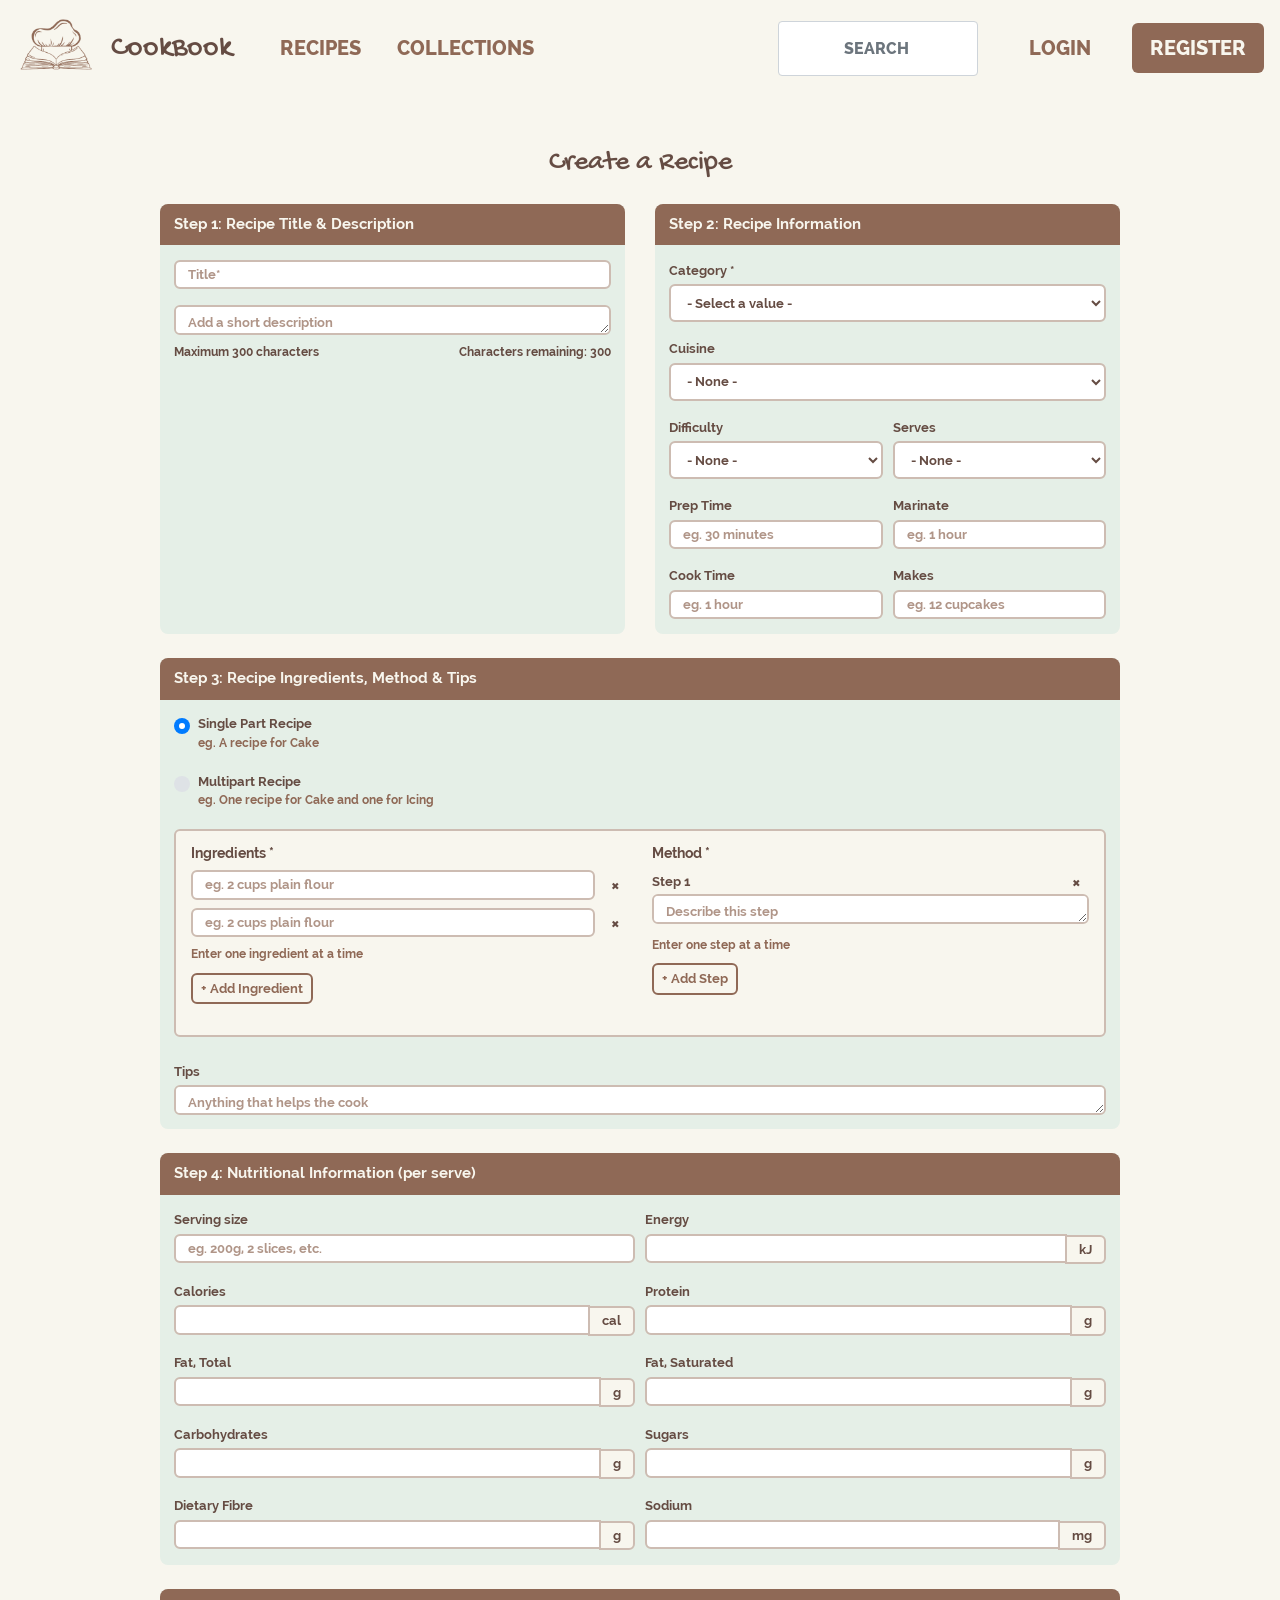
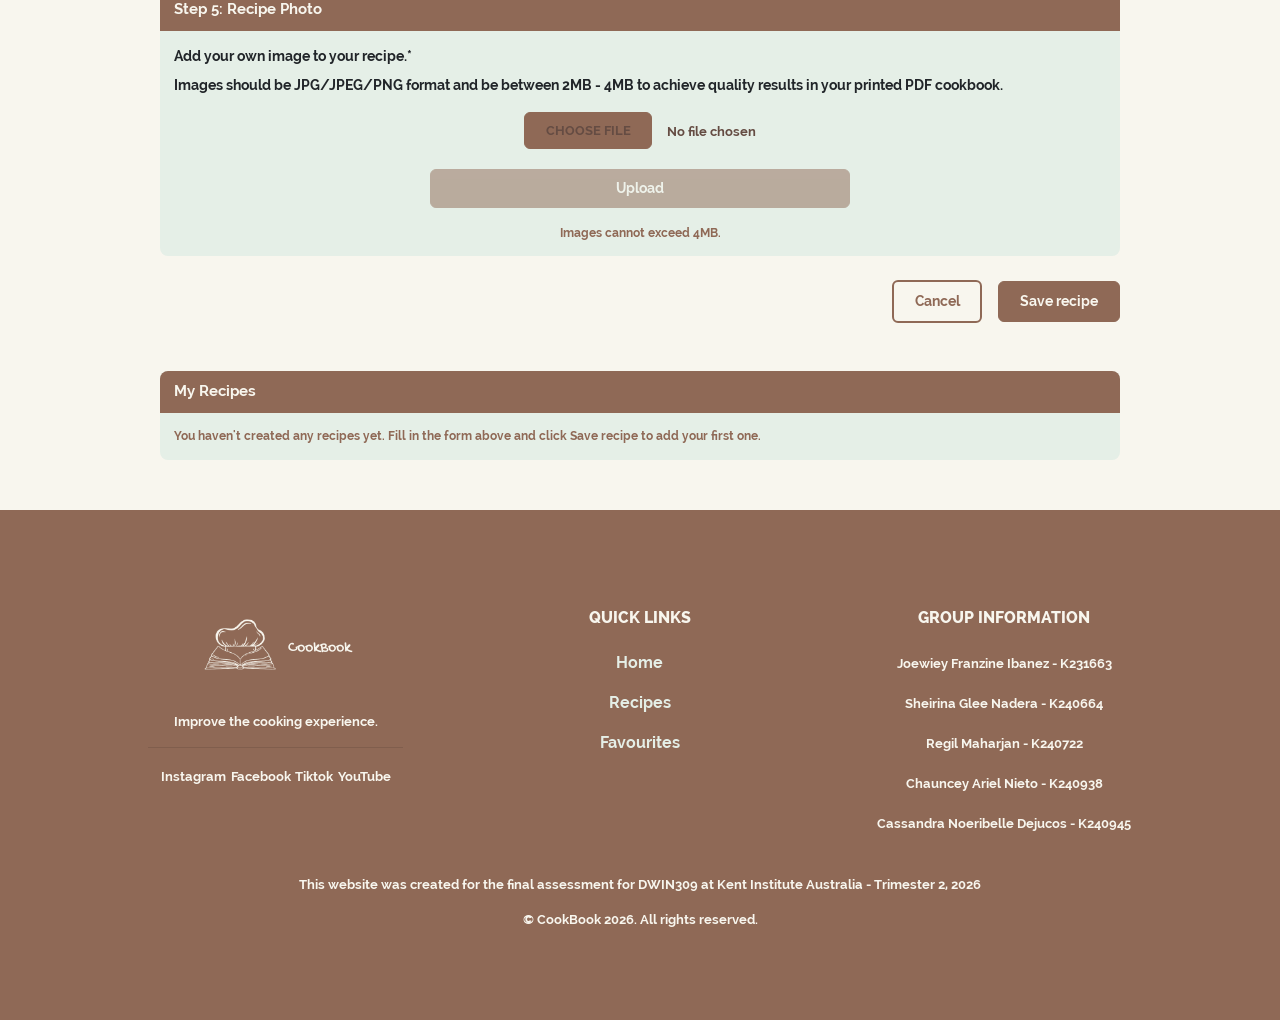
<file: pages/create-recipe.html>
<!--
  Note: photos currently saves to browser localStorage only not yet connected to a
  database or tied to user accounts. Photos aren't persisted (file name only);
  real photo storage needs a backend
-->
<!DOCTYPE html>
<html lang="en">
  <head>
    <!-- css -->
      <link rel="stylesheet" href="../styles/styles.css">
    <!-- end of css -->

    <!-- meta tags -->
    <meta charset="utf-8">
    <meta name="viewport" content="width=device-width, initial-scale=1.0">

    <!-- bootstrap CSS -->
    <link rel="stylesheet" href="https://cdn.jsdelivr.net/npm/bootstrap@4.0.0/dist/css/bootstrap.min.css" integrity="sha384-Gn5384xqQ1aoWXA+058RXPxPg6fy4IWvTNh0E263XmFcJlSAwiGgFAW/dAiS6JXm" crossorigin="anonymous">

    <!-- create recipe page css (after Bootstrap so it can override it) -->
    <link rel="stylesheet" href="../styles/recipe-form.css">

    <title>Create a Recipe | CookBook</title>
    <link rel="icon" type="image/x-icon" href="../images/cblogo2.png">
  </head>

<body>

<!-- THIS IS THE START OF THE NAV BAR (MENU SECTION) -->
<nav class="navbar navbar-expand-lg navbar-light">
  <a class="gochihand nav-name" href="index.php">
    <img class="logo" src="../images/cblogo1.png" alt="CookBook Logo" title="CookBook logo">
    CookBook
  </a>

  <button class="navbar-toggler" type="button" data-toggle="collapse" data-target="#navbarSupportedContent" aria-controls="navbarSupportedContent" aria-expanded="false" aria-label="Toggle navigation">
    <span class="navbar-toggler-icon"></span>
  </button>

  <div class="collapse navbar-collapse" id="navbarSupportedContent">
    <ul class="navbar-nav ralewayextrabold nav-text">
      <li class="nav-item">
        <a class="nav-link nav-text4" href="#">RECIPES</a>
      </li>
      <li class="nav-item">
        <a class="nav-link nav-text4" href="#">COLLECTIONS</a>
      </li>
    </ul>

    <div class="ml-auto d-flex align-items-center">
      <form class="form-inline">
        <input class="form-control navbar-search" type="search" placeholder="SEARCH">
      </form>
      <a class="nav-link nav-text4 login-link" href="#">LOGIN</a>
      <a class="register-button" href="#">REGISTER</a>
    </div>
  </div>
</nav>
<!-- THIS IS THE END OF THE NAV BAR (MENU SECTION) -->

<!-- START OF CREATE RECIPE -->
<section class="first-block">
<main class="container recipe-page">
  <h1 class="recipe-title gochihand text-center">Create a Recipe</h1>

  <form id="recipe-form" novalidate>
    <div class="recipe-summary-error" id="summary-error" hidden>
      <strong>Please fix the following before saving:</strong>
      <ul id="summary-error-list"></ul>
    </div>
    <div class="row">

      <!-- Step 1 -->
      <div class="col-lg-6 mb-4">
        <section class="recipe-panel h-100">
          <h2 class="recipe-panel-head ralewaybold">Step 1: Recipe Title &amp; Description</h2>
          <div class="recipe-panel-body">
            <label class="sr-only" for="title">Title</label>
            <input id="title" name="title" type="text" class="form-control" placeholder="Title*" required>
            <p class="recipe-error" id="title-error" hidden>Enter a title.</p>

            <label class="sr-only" for="description">Short description</label>
            <textarea id="description" name="description" rows="12" maxlength="300" class="form-control mt-3" placeholder="Add a short description"></textarea>
            <p class="recipe-counter">
              <span>Maximum 300 characters</span>
              <span>Characters remaining: <b id="remaining">300</b></span>
            </p>
          </div>
        </section>
      </div>

      <!-- Step 2 -->
      <div class="col-lg-6 mb-4">
        <section class="recipe-panel h-100">
          <h2 class="recipe-panel-head ralewaybold">Step 2: Recipe Information</h2>
          <div class="recipe-panel-body">
            <div class="form-group">
              <label for="category">Category *</label>
              <select id="category" name="category" class="form-control" required>
                <option value="">- Select a value -</option>
                <option>Breakfast</option><option>Lunch</option><option>Dinner</option>
                <option>Snacks</option><option>Dessert</option><option>Drinks</option>
                <option>Baking</option><option>Sides</option>
              </select>
              <p class="recipe-error" id="category-error" hidden>Choose a category.</p>
            </div>

            <div class="form-group">
              <label for="cuisine">Cuisine</label>
              <select id="cuisine" name="cuisine" class="form-control">
                <option value="">- None -</option>
                <option>Australian</option><option>Italian</option><option>Asian</option>
                <option>Mexican</option><option>Indian</option><option>Mediterranean</option>
              </select>
            </div>

            <div class="form-row">
              <div class="form-group col-sm-6">
                <label for="difficulty">Difficulty</label>
                <select id="difficulty" name="difficulty" class="form-control">
                  <option value="">- None -</option>
                  <option>Easy</option><option>Medium</option><option>Hard</option>
                </select>
              </div>
              <div class="form-group col-sm-6">
                <label for="serves">Serves</label>
                <select id="serves" name="serves" class="form-control">
                  <option value="">- None -</option>
                  <option>1</option><option>2</option><option>3</option><option>4</option>
                  <option>5</option><option>6</option><option>8</option><option>10+</option>
                </select>
              </div>
              <div class="form-group col-sm-6">
                <label for="prep">Prep Time</label>
                <input id="prep" name="prep" type="text" class="form-control" placeholder="eg. 30 minutes">
              </div>
              <div class="form-group col-sm-6">
                <label for="marinate">Marinate</label>
                <input id="marinate" name="marinate" type="text" class="form-control" placeholder="eg. 1 hour">
              </div>
              <div class="form-group col-sm-6 mb-0">
                <label for="cook">Cook Time</label>
                <input id="cook" name="cook" type="text" class="form-control" placeholder="eg. 1 hour">
              </div>
              <div class="form-group col-sm-6 mb-0">
                <label for="makes">Makes</label>
                <input id="makes" name="makes" type="text" class="form-control" placeholder="eg. 12 cupcakes">
              </div>
            </div>
          </div>
        </section>
      </div>
    </div>

    <!-- Step 3 -->
    <section class="recipe-panel mb-4">
      <h2 class="recipe-panel-head ralewaybold">Step 3: Recipe Ingredients, Method &amp; Tips</h2>
      <div class="recipe-panel-body">
        <div class="custom-control custom-radio mb-3">
          <input type="radio" class="custom-control-input" id="type-single" name="recipeType" value="single" checked>
          <label class="custom-control-label" for="type-single">
            Single Part Recipe
            <small class="d-block recipe-hint">eg. A recipe for Cake</small>
          </label>
        </div>
        <div class="custom-control custom-radio mb-3">
          <input type="radio" class="custom-control-input" id="type-multi" name="recipeType" value="multi">
          <label class="custom-control-label" for="type-multi">
            Multipart Recipe
            <small class="d-block recipe-hint">eg. One recipe for Cake and one for Icing</small>
          </label>
        </div>

        <div id="parts"></div>
        <button type="button" class="btn btn-outline-recipe" id="add-part" hidden>+ Add another part</button>
        <p class="recipe-error" id="parts-error" hidden>Add at least one ingredient and one method step to every part.</p>

        <div class="form-group mt-4 mb-0">
          <label for="tips">Tips</label>
          <textarea id="tips" name="tips" rows="4" class="form-control" placeholder="Anything that helps the cook"></textarea>
        </div>
      </div>
    </section>

    <!-- Step 4 -->
    <section class="recipe-panel mb-4">
      <h2 class="recipe-panel-head ralewaybold">Step 4: Nutritional Information (per serve)</h2>
      <div class="recipe-panel-body">
        <div class="form-row">
          <div class="form-group col-md-6">
            <label for="servingSize">Serving size</label>
            <input id="servingSize" name="servingSize" type="text" class="form-control" placeholder="eg. 200g, 2 slices, etc.">
          </div>
          <div class="form-group col-md-6">
            <label for="energy">Energy</label>
            <div class="input-group">
              <input id="energy" name="energy" type="number" min="0" step="any" class="form-control">
              <div class="input-group-append"><span class="input-group-text">kJ</span></div>
            </div>
          </div>
          <div class="form-group col-md-6">
            <label for="calories">Calories</label>
            <div class="input-group">
              <input id="calories" name="calories" type="number" min="0" step="any" class="form-control">
              <div class="input-group-append"><span class="input-group-text">cal</span></div>
            </div>
          </div>
          <div class="form-group col-md-6">
            <label for="protein">Protein</label>
            <div class="input-group">
              <input id="protein" name="protein" type="number" min="0" step="any" class="form-control">
              <div class="input-group-append"><span class="input-group-text">g</span></div>
            </div>
          </div>
          <div class="form-group col-md-6">
            <label for="fatTotal">Fat, Total</label>
            <div class="input-group">
              <input id="fatTotal" name="fatTotal" type="number" min="0" step="any" class="form-control">
              <div class="input-group-append"><span class="input-group-text">g</span></div>
            </div>
          </div>
          <div class="form-group col-md-6">
            <label for="fatSaturated">Fat, Saturated</label>
            <div class="input-group">
              <input id="fatSaturated" name="fatSaturated" type="number" min="0" step="any" class="form-control">
              <div class="input-group-append"><span class="input-group-text">g</span></div>
            </div>
          </div>
          <div class="form-group col-md-6">
            <label for="carbs">Carbohydrates</label>
            <div class="input-group">
              <input id="carbs" name="carbs" type="number" min="0" step="any" class="form-control">
              <div class="input-group-append"><span class="input-group-text">g</span></div>
            </div>
          </div>
          <div class="form-group col-md-6">
            <label for="sugars">Sugars</label>
            <div class="input-group">
              <input id="sugars" name="sugars" type="number" min="0" step="any" class="form-control">
              <div class="input-group-append"><span class="input-group-text">g</span></div>
            </div>
          </div>
          <div class="form-group col-md-6 mb-0">
            <label for="fibre">Dietary Fibre</label>
            <div class="input-group">
              <input id="fibre" name="fibre" type="number" min="0" step="any" class="form-control">
              <div class="input-group-append"><span class="input-group-text">g</span></div>
            </div>
          </div>
          <div class="form-group col-md-6 mb-0">
            <label for="sodium">Sodium</label>
            <div class="input-group">
              <input id="sodium" name="sodium" type="number" min="0" step="any" class="form-control">
              <div class="input-group-append"><span class="input-group-text">mg</span></div>
            </div>
          </div>
        </div>
      </div>
    </section>

    <!-- Step 5 -->
    <section class="recipe-panel mb-4">
      <h2 class="recipe-panel-head ralewaybold">Step 5: Recipe Photo</h2>
      <div class="recipe-panel-body">
        <p class="mb-2">Add your own image to your recipe.*</p>
        <p>Images should be JPG/JPEG/PNG format and be between 2MB - 4MB to achieve quality results in your printed PDF cookbook.</p>

        <div class="recipe-photo">
          <div class="recipe-photo-pick">
            <input type="file" id="photo" accept="image/jpeg,image/png,.jpg,.jpeg,.png" class="sr-only">
            <label for="photo" class="btn btn-recipe btn-choose">CHOOSE FILE</label>
            <span id="photo-name">No file chosen</span>
          </div>
          <button type="button" class="btn btn-recipe btn-block mt-3" id="upload-btn" disabled>Upload</button>
          <p class="recipe-hint mt-3 mb-0" id="photo-msg" role="status">Images cannot exceed 4MB.</p>
          <img id="photo-preview" class="recipe-photo-preview" alt="Preview of your recipe photo" hidden>
        </div>
      </div>
    </section>

    <!-- Step 6 -->
    <div class="recipe-actions">
      <p id="status" role="status"></p>
      <button type="button" class="btn btn-outline-recipe" id="cancel-btn">Cancel</button>
      <button type="submit" class="btn btn-recipe">Save recipe</button>
    </div>
  </form>

  <!-- View my recipes -->
  <section class="recipe-panel mt-5" id="my-recipes">
    <h2 class="recipe-panel-head ralewaybold">My Recipes</h2>
    <div class="recipe-panel-body">
      <p class="recipe-hint mb-0" id="recipes-empty">You haven't created any recipes yet. Fill in the form above and click Save recipe to add your first one.</p>
      <ul class="list-unstyled mb-0" id="recipes-list"></ul>
    </div>
  </section>
</main>
</section>
<!-- END OF CREATE RECIPE -->

<!-- Optional JavaScript -->
    <script src="https://code.jquery.com/jquery-3.2.1.slim.min.js" integrity="sha384-KJ3o2DKtIkvYIK3UENzmM7KCkRr/rE9/Qpg6aAZGJwFDMVNA/GpGFF93hXpG5KkN" crossorigin="anonymous"></script>
    <script src="https://cdn.jsdelivr.net/npm/popper.js@1.12.9/dist/umd/popper.min.js" integrity="sha384-ApNbgh9B+Y1QKtv3Rn7W3mgPxhU9K/ScQsAP7hUibX39j7fakFPskvXusvfa0b4Q" crossorigin="anonymous"></script>
    <script src="https://cdn.jsdelivr.net/npm/bootstrap@4.0.0/dist/js/bootstrap.min.js" integrity="sha384-JZR6Spejh4U02d8jOt6vLEHfe/JQGiRRSQQxSfFWpi1MquVdAyjUar5+76PVCmYl" crossorigin="anonymous"></script>

    <!-- Create recipe page script -->
    <script src="../scripts/recipe-form.js"></script>

<!-- start of footer -->
 <footer class="text-center text-lg-start bg-body-tertiary text-muted footer">

<section class="">
  <div class="container text-center mt-5">
    <div class="row mt-3">
      <div class="col-md-3 col-lg-4 col-xl-3 mx-auto mb-4">
        <h6 class="fw-bold mb-4">
        <a class="fas fa-gem me-3 gochihand footer-text1" href="index.php"><img class="logo" src="../images/cblogo2.png" alt="CookBook Logo" title="CookBook logo">CookBook</a>
        </h6>
        <p class="footer-text2 ralewaybold">
          Improve the cooking experience.
        </p>
        <hr>
        <p>
          <a href="#" class="footer-links ralewaybold footer-text2">Instagram</a>
          <a href="#" class="footer-links ralewaybold footer-text2">Facebook</a>
          <a href="#" class="footer-links ralewaybold footer-text2">Tiktok</a>
          <a href="#" class="footer-links ralewaybold footer-text2">YouTube</a>
        </p>
      </div>

      <div class="col-md-3 col-lg-2 col-xl-2 mx-auto mb-4">
        <h6 class="text-uppercase ralewayextrabold footer-text1 mb-4">
          Quick links
        </h6>
        <p>
          <a href="index.php" class="footer-links ralewaybold">Home</a>
        </p>
        <p>
          <a href="#" class="footer-links ralewaybold">Recipes</a>
        </p>
        <p>
          <a href="#" class="footer-links ralewaybold">Favourites</a>
        </p>
      </div>

      <div class="col-md-4 col-lg-3 col-xl-3 mx-auto mb-md-0 mb-4">
        <h6 class="text-uppercase ralewayextrabold footer-text1 mb-4">GROUP INFORMATION</h6>
        <p>
          <a class="footer-links ralewaybold footer-text2">Joewiey Franzine Ibanez - K231663</a>
        </p>
        <p>
          <a class="footer-links ralewaybold footer-text2">Sheirina Glee Nadera - K240664</a>
        </p>
        <p>
          <a class="footer-links ralewaybold footer-text2">Regil Maharjan - K240722</a>
        </p>
        <p>
          <a class="footer-links ralewaybold footer-text2">Chauncey Ariel Nieto - K240938</a>
        </p>
        <p>
          <a class="footer-links ralewaybold footer-text2">Cassandra Noeribelle Dejucos - K240945</a>
        </p>
      </div>
    </div>
  </div>
</section>

<div class="text-center p-4">
<p class ="ralewaybold footer-text2">This website was created for the final assessment for DWIN309 at Kent Institute Australia - Trimester 2, 2026</p>
  <p class ="ralewaybold footer-text2">&copy; CookBook 2026. All rights reserved.</p>
</div>
</footer>
<!-- end of footer -->

</body>
</html>
</file>
<file: styles/styles.css>
/* ==== START OF FONT LIST ==== */
@font-face {
    font-family: 'RalewayEB';
    src: url(../fonts/raleway-extrabold.ttf);
}

@font-face {
    font-family: 'RalewayB';
    src: url(../fonts/raleway-bold.ttf);
}

@font-face {
    font-family: 'GochiHand';
    src: url(../fonts/GochiHand-Regular.ttf);
}

.ralewayextrabold {
    font-family: 'RalewayEB';
}

.ralewaybold {
    font-family: 'RalewayB';
}

.gochihand {
    font-family: 'GochiHand';
}
/* ==== END OF FONT LIST ==== */

/* ==== START OF NAVBAR ==== */
.logo {
    width: 80px;
    height: auto;
    margin-right: 8px;
}

.navbar {
    background-color: #f8f6ee;
    padding: 10px 5%;
}

.nav-name {
    color: #654c43 !important;
    font-size: 30px;
    margin-right: 40px;
}

.nav-text1 {
    color: #f8f6ee !important;
    font-size: 20px;
    text-shadow: 2px 2px 4px rgba(0, 0, 0, 0.5);
}

.nav-text2 {
    color: #654c43 !important;
    font-size: 20px;
}

.nav-text3 {
    color: #f8f6ee !important;
    font-size: 20px;
}

.nav-text4 {
    color: #8f6956 !important;
    font-size: 20px;
}

.navbar-brand {
    margin-right: 40px;
}

.nav-link {
    margin-right: 20px;
}

.navbar-search {
    width: 400px;
    height: 55px;
    border: 3px solid #8f6956;
    border-radius: 6px;
    font-family: 'RalewayEB';
    font-size: 20px;
    text-align: center;
}

.navbar-search::placeholder {
    color: #8f6956;
    opacity: 1;
}

.login-link {
    margin-left: 35px;
    margin-right: 25px;
    color: #8f6956 !important;
    font-family: 'RalewayEB';
    font-size: 20px;
}

.register-button {
    background-color: #8f6956;
    color: #f8f6ee !important;
    font-family: 'RalewayEB';
    font-size: 20px;
    padding: 10px 18px;
    border: none;
    border-radius: 6px;
    text-decoration: none;
}

.register-button:hover {
    color: #f8f6ee !important;
    background-color: #654c43;
    text-decoration: none;
}
/* ==== END OF NAVBAR ==== */

/* ==== START OF BLOCKS ==== */
.first-block {
    background-color: #f8f6ee;
    padding: 50px 5%;
}

.second-block {
    background-color: #f8f6ee;
    padding: 50px 5%;
    border-bottom: 25px solid #8f6956;
}

.third-block {
    background-color: #f8f6ee;
    padding: 50px 5%;
}
/* ==== END OF BLOCKS ==== */

/* ==== START OF FOOTER ==== */
.footer {
    background-color: #8f6956;
    padding: 50px 5%;
}

.footer-text1 {
    color: #f8f6ee !important;
}

.footer-text2 {
    color: #f8f6ee !important;
    font-size: 13px;
}

.footer-links {
    color: #e5efe7;
    text-decoration: none;
}

.footer-links:hover {
    color: #e5efe7;
    text-decoration: underline;
}
/* ==== END OF FOOTER ==== */

/* ==== START OF INDEX BODY ==== */
section.first-block .jumbotron.custom-jumbotron {
    background-color: #eaddd3 !important;
    padding: 3rem 2rem !important;
    border-radius: 15px !important;
}

section.first-block .custom-jumbotron .text-side {
    padding-left: 3rem !important;
}

section.first-block .custom-jumbotron .homepage-title {
    color: #654c43 !important;
    font-family: 'RalewayEB', sans-serif !important;
    font-size: 3.2rem !important;
    font-weight: 800 !important;
    line-height: 1.15;
}

section.first-block .custom-jumbotron .title-divider {
    border-top: 2px solid #654c43 !important;
    opacity: 1 !important;
    margin: 20px 0 !important;
}

section.first-block .custom-jumbotron .subtitle-text {
    color: #654c43 !important;
    font-size: 1.1rem !important;
}

section.first-block .custom-jumbotron .custom-btn {
    color: #654c43 !important;
    background-color: transparent !important;
    border: 2px solid #654c43 !important;
    border-radius: 30px !important;
    padding: 10px 35px !important;
    font-weight: 600 !important;
    display: inline-block;
}

section.first-block .custom-jumbotron .custom-btn:hover {
    color: #eaddd3 !important;
    background-color: #654c43 !important;
    text-decoration: none !important;
}
/* ==== END OF INDEX BODY ==== */

/* ==== START OF RECIPE DETAIL PAGE ==== */
body.recipe-detail-page {
    background-color: #f8f6ee !important;
    color: #654c43;
}

body.recipe-detail-page main {
    background-color: #f8f6ee !important;
}

.recipe-detail-container {
    max-width: 1400px;
    padding-top: 20px;
    padding-bottom: 60px;
}

.recipe-detail-page main > .btn-outline-secondary {
    color: #654c43 !important;
    background-color: transparent !important;
    border: 2px solid #654c43 !important;
    border-radius: 30px !important;
    padding: 8px 22px;
    font-weight: 600;
}

.recipe-detail-page main > .btn-outline-secondary:hover {
    color: #f8f6ee !important;
    background-color: #654c43 !important;
    border-color: #654c43 !important;
}

.recipe-detail-card {
    background-color: #eaddd3 !important;
    border: none !important;
    border-radius: 15px !important;
    overflow: hidden;
    box-shadow: none !important;
}

.recipe-detail-card .row {
    margin: 0;
}

.recipe-detail-card .row > div {
    padding: 0 !important;
}

.recipe-detail-card img.card-img-top {
    display: block;
    width: 100%;
    height: 480px;
    max-height: 480px !important;
    object-fit: cover;
    border-radius: 0;
}

.recipe-detail-card video {
    display: block;
    width: 100%;
    height: 480px;
    object-fit: cover;
}

.recipe-detail-body {
    background-color: #eaddd3 !important;
    color: #654c43;
    padding: 40px 50px !important;
}

.recipe-detail-body .card-title {
    color: #654c43 !important;
    font-family: 'RalewayEB', sans-serif;
    font-size: 38px;
    font-weight: 800;
    margin-bottom: 15px;
}

.recipe-detail-body h3 {
    color: #654c43 !important;
    font-family: 'RalewayEB', sans-serif;
    font-size: 27px;
    font-weight: 800;
    margin-bottom: 18px;
}

.recipe-detail-body h4 {
    color: #654c43 !important;
    font-family: 'RalewayEB', sans-serif;
    font-weight: 800;
}

.recipe-detail-body p {
    color: #654c43;
}

.recipe-detail-body .text-muted {
    color: #8f6956 !important;
}

.recipe-detail-body hr {
    border: 0;
    border-top: 2px solid #654c43;
    opacity: 1;
    margin: 30px 0;
}

.recipe-detail-body .btn-outline-secondary,
.recipe-detail-body .btn-outline-danger {
    color: #654c43 !important;
    background-color: transparent !important;
    border: 2px solid #654c43 !important;
    border-radius: 30px !important;
    padding: 8px 22px;
    font-weight: 600;
}

.recipe-detail-body .btn-outline-secondary:hover,
.recipe-detail-body .btn-outline-danger:hover {
    color: #f8f6ee !important;
    background-color: #654c43 !important;
    border-color: #654c43 !important;
}

.recipe-detail-body .btn-outline-primary {
    color: #654c43 !important;
    background-color: transparent !important;
    border: 2px solid #654c43 !important;
    border-radius: 30px !important;
    padding: 8px 22px;
    font-weight: 600;
}

.recipe-detail-body .btn-outline-primary:hover {
    color: #f8f6ee !important;
    background-color: #654c43 !important;
    border-color: #654c43 !important;
}

.recipe-detail-body .btn-danger,
.recipe-detail-body .btn-primary {
    color: #f8f6ee !important;
    background-color: #8f6956 !important;
    border: 2px solid #8f6956 !important;
    border-radius: 30px !important;
    padding: 8px 22px;
    font-weight: 600;
}

.recipe-detail-body .btn-danger:hover,
.recipe-detail-body .btn-primary:hover {
    color: #f8f6ee !important;
    background-color: #654c43 !important;
    border-color: #654c43 !important;
}

.recipe-detail-body .btn-link {
    color: #d6a600 !important;
    background-color: transparent !important;
    border: none !important;
    box-shadow: none !important;
    text-decoration: none !important;
}

.recipe-detail-body textarea.form-control {
    width: 100%;
    background-color: #f8f6ee;
    color: #654c43;
    border: 2px solid #8f6956;
    border-radius: 10px;
    padding: 15px;
}

.recipe-detail-body textarea.form-control::placeholder {
    color: #8f6956;
    opacity: 1;
}

.recipe-detail-body textarea.form-control:focus {
    background-color: #ffffff;
    color: #654c43;
    border-color: #654c43;
    box-shadow: 0 0 0 0.2rem rgba(101, 76, 67, 0.15);
}

.recipe-detail-body .border {
    background-color: #f8f6ee;
    border: 1px solid #8f6956 !important;
    border-radius: 10px !important;
}

#copyMessage {
    color: #654c43 !important;
    font-weight: bold;
}
/* ==== END OF RECIPE DETAIL PAGE ==== */

/* ==== START OF RESPONSIVE DESIGN ==== */
@media (max-width: 991px) {
    .navbar-search {
        width: 100%;
        margin-top: 15px;
    }

    .login-link {
        margin-left: 0;
        margin-right: 15px;
    }

    .recipe-detail-container {
        padding-left: 20px;
        padding-right: 20px;
    }
}

@media (max-width: 768px) {
    section.first-block .custom-jumbotron .text-side {
        padding-left: 0 !important;
        padding-top: 30px;
    }

    section.first-block .custom-jumbotron .homepage-title {
        font-size: 2.3rem !important;
    }

    .recipe-detail-container {
        padding-left: 15px;
        padding-right: 15px;
    }

    .recipe-detail-body {
        padding: 25px !important;
    }

    .recipe-detail-body .card-title {
        font-size: 30px;
    }

    .recipe-detail-body h3 {
        font-size: 23px;
    }

    .recipe-detail-card img.card-img-top,
    .recipe-detail-card video {
        height: 300px;
    }

    .navbar-search {
        height: 45px;
        font-size: 16px;
    }

    .nav-name {
        font-size: 25px;
    }

    .logo {
        width: 65px;
    }
}
/* ==== END OF RESPONSIVE DESIGN ==== */

/* ==== ACCOUNT AND AUTHENTICATION PAGES ==== */
.auth-panel {
    background-color: #eaddd3;
    border-radius: 15px;
    color: #654c43;
    font-family: 'RalewayB', sans-serif;
    padding: 2.5rem;
}

.auth-page-title,
.account-page h1,
.account-page h2 {
    color: #654c43;
    font-family: 'RalewayEB', sans-serif;
}

.account-page {
    color: #654c43;
    font-family: 'RalewayB', sans-serif;
}

.auth-panel label,
.account-page label {
    color: #654c43;
    font-family: 'RalewayB', sans-serif;
}

.auth-panel .form-control,
.account-page .form-control {
    border: 2px solid #8f6956;
    border-radius: 6px;
}

.auth-panel .form-control:focus,
.account-page .form-control:focus {
    border-color: #654c43;
    box-shadow: 0 0 0 0.2rem rgba(143, 105, 86, 0.2);
}

.cookbook-button,
.account-page .btn-primary {
    background-color: #8f6956;
    border-color: #8f6956;
    color: #f8f6ee;
    font-family: 'RalewayEB', sans-serif;
}

.cookbook-button:hover,
.account-page .btn-primary:hover {
    background-color: #654c43;
    border-color: #654c43;
    color: #f8f6ee;
}

.cookbook-link {
    color: #8f6956;
    font-family: 'RalewayB', sans-serif;
}

.cookbook-link:hover {
    color: #654c43;
}

.account-page .nav-pills .nav-link {
    border-radius: 6px;
    color: #654c43;
    font-family: 'RalewayB', sans-serif;
    margin-bottom: 4px;
}

.account-page .nav-pills .nav-link.active {
    background-color: #8f6956;
    color: #f8f6ee;
}

.account-page .tab-content {
    background-color: #eaddd3 !important;
    border: 0 !important;
    border-radius: 15px !important;
    box-shadow: 0 8px 20px rgba(101, 76, 67, 0.08);
}

.account-page .btn-outline-secondary {
    border-color: #8f6956;
    color: #654c43;
}

.account-page .btn-outline-secondary:hover {
    background-color: #8f6956;
    color: #f8f6ee;
}

.account-page .btn-outline-primary {
    border-color: #8f6956;
    color: #8f6956;
}

.account-page .btn-outline-primary:hover {
    background-color: #8f6956;
    color: #f8f6ee;
}

.account-page .profile-photo {
    border: 3px solid #eaddd3;
}

.account-profile-summary {
    align-items: center;
    display: flex;
    gap: 1.25rem;
}

.account-avatar {
    border: 3px solid #f8f6ee;
    border-radius: 50%;
    flex: 0 0 112px;
    height: 112px;
    object-fit: cover;
    width: 112px;
}

.account-avatar-placeholder {
    align-items: center;
    background-color: #8f6956;
    color: #f8f6ee;
    display: flex;
    font-family: 'RalewayEB', sans-serif;
    font-size: 40px;
    justify-content: center;
}

@media (max-width: 480px) {
    .account-profile-summary {
        align-items: flex-start;
        flex-direction: column;
    }
}
/* ==== END ACCOUNT AND AUTHENTICATION PAGES ==== */

.privacy-policy {
    color: #654c43;
    max-width: 960px;
}

.privacy-policy h1,
.privacy-policy h2 {
    color: #654c43;
    font-family: 'RalewayEB', sans-serif;
    margin-top: 1.75rem;
}

.privacy-policy h1 {
    margin-top: 0;
}

.privacy-policy p,
.privacy-policy li {
    line-height: 1.65;
}

.activity-feed {
    margin: 0 auto;
    max-width: 900px;
}

.activity-item {
    border-bottom: 1px solid rgba(101, 76, 67, 0.2);
    padding: 16px 8px;
}

.activity-item:first-child {
    border-top: 1px solid rgba(101, 76, 67, 0.2);
}

.activity-item a {
    color: #8f6956;
    font-family: 'RalewayB', sans-serif;
}

/* ==== START OF ADMIN DASHBOARD ==== */
.admin-dashboard {
    background-color: #f8f6ee;
    min-height: 100vh;
    padding: 60px 0;
}

.admin-title {
    font-family: 'RalewayEB';
    color: #654c43;
    font-size: 45px;
    margin-bottom: 5px;
}

.admin-subtitle {
    font-family: 'RalewayB';
    color: #8f6956;
    font-size: 18px;
}

.admin-stat-card {
    background-color: #eaddd3;
    border: none;
    border-radius: 15px;
    box-shadow: 0 5px 15px rgba(101, 76, 67, 0.12);
    transition: transform 0.2s ease, box-shadow 0.2s ease;
}

.admin-stat-card:hover {
    transform: translateY(-5px);
    box-shadow: 0 10px 25px rgba(101, 76, 67, 0.18);
}

.admin-stat-card .card-body {
    padding: 30px;
}

.admin-stat-number {
    font-family: 'RalewayEB';
    color: #654c43;
    font-size: 42px;
    margin-bottom: 5px;
}

.admin-stat-text {
    font-family: 'RalewayB';
    color: #8f6956;
    font-size: 17px;
}

.admin-section-card {
    background-color: #ffffff;
    border: none;
    border-radius: 15px;
    box-shadow: 0 5px 15px rgba(101, 76, 67, 0.08);
}

.admin-section-card .card-body {
    padding: 30px;
}

.admin-section-title {
    font-family: 'RalewayEB';
    color: #654c43;
    font-size: 28px;
    margin-bottom: 25px;
}

.admin-main-btn {
    background-color: #8f6956;
    border: 2px solid #8f6956;
    color: #f8f6ee !important;
    font-family: 'RalewayB';
    border-radius: 25px;
    padding: 10px 25px;
}

.admin-main-btn:hover,
.admin-main-btn:focus {
    background-color: #654c43;
    border-color: #654c43;
    color: #f8f6ee !important;
    text-decoration: none;
}

.admin-table {
    margin-bottom: 0;
}

.admin-table thead th {
    background-color: #8f6956;
    color: #f8f6ee;
    font-family: 'RalewayB';
    border: none;
    padding: 15px;
}

.admin-table tbody td {
    color: #654c43;
    padding: 15px;
    vertical-align: middle;
    border-color: #eaddd3;
}

.admin-table tbody tr:hover {
    background-color: #f8f6ee;
}

.admin-view-btn {
    background-color: transparent;
    border: 2px solid #8f6956;
    color: #654c43 !important;
    font-family: 'RalewayB';
    border-radius: 20px;
    padding: 6px 16px;
}

.admin-view-btn:hover,
.admin-view-btn:focus {
    background-color: #8f6956;
    border-color: #8f6956;
    color: #ffffff !important;
}

.admin-empty-message {
    font-family: 'RalewayB';
    color: #8f6956;
}

@media (max-width: 767px) {
    .admin-dashboard {
        padding: 40px 0;
    }

    .admin-title {
        font-size: 34px;
    }

    .admin-section-card .card-body {
        padding: 20px;
    }
}
/* ==== END OF ADMIN DASHBOARD ==== */

/* ==== START OF DEVELOPER CARDS ==== */
.developers-title {
    color: #654c43;
    font-family: 'RalewayEB', sans-serif;
    font-size: 3rem;
    margin-bottom: 70px;
    text-shadow: 3px 3px 0 rgba(101, 76, 67, 0.2);
}

.developers-container {
    display: flex;
    flex-wrap: wrap;
    justify-content: center;
    gap: 50px 30px;
}

.developer-card {
    width: 30%;
}

.developer-button {
    background-color: #f8f6ee;
    border: none;
    border-radius: 15px;
    box-shadow: 0 20px 30px rgba(101, 76, 67, 0.25);
    color: #654c43;
    cursor: pointer;
    font-family: 'RalewayEB', sans-serif;
    font-size: 1.5rem;
    min-height: 110px;
    padding: 25px;
    width: 100%;
    transition: transform 0.2s ease, box-shadow 0.2s ease;
}

.developer-button:hover {
    transform: translateY(-5px);
    box-shadow: 0 25px 35px rgba(101, 76, 67, 0.3);
}

.developer-button:focus {
    outline: none;
}

.contribution-box {
    width: 100%;
}

.contribution-content {
    background-color: #eaddd3;
    border-radius: 0 0 15px 15px;
    color: #654c43;
    font-family: 'RalewayB', sans-serif;
    margin-top: 10px;
    padding: 25px;
}

.contribution-content h4 {
    font-family: 'RalewayEB', sans-serif;
    margin-bottom: 15px;
}
/* ==== END OF DEVELOPER CARDS ==== */
</file>
<file: styles/recipe-form.css>
/* styles for create-recipe.html only.
   colours come from styles.css: cream #f8f6ee, brown #8f6956 / #654c43, sage #e5efe7. */
:root {
  --recipe-accent: #8f6956;
  --recipe-accent-dark: #654c43;
  --recipe-panel: #e5efe7;
  --recipe-field-border: #cdbcb2;
  --recipe-cream: #f8f6ee;
  --recipe-error: #b3261e;
}

.recipe-page { max-width: 960px; padding: 0; margin-left: auto; margin-right: auto; font-size: 14px; }
.recipe-title { color: var(--recipe-accent-dark); font-size: 28px; font-weight: 400; margin: 0 0 1.5rem; }

.recipe-panel { background: var(--recipe-panel); border-radius: 8px; overflow: hidden; font-family: 'RalewayB', Arial, sans-serif; }
.recipe-panel-head {
  margin: 0; padding: .7rem .9rem; background: var(--recipe-accent); color: var(--recipe-cream);
  font-family: 'RalewayB', Arial, sans-serif; font-size: 15px; font-weight: 600; line-height: 1.3;
}
.recipe-panel-body { padding: .9rem; }
.recipe-panel label { font-size: 13px; margin-bottom: .25rem; color: var(--recipe-accent-dark); }
.recipe-panel h3 { font-size: 14px; font-weight: 600; }

.recipe-panel .form-control {
  font-family: 'RalewayB', Arial, sans-serif; font-size: 13px; height: calc(1.5em + .5rem + 2px);
  border: 2px solid var(--recipe-field-border); border-radius: 6px; color: var(--recipe-accent-dark);
}
textarea.form-control { height: auto; }
.recipe-panel .form-control:focus { border-color: var(--recipe-accent); box-shadow: 0 0 0 .2rem rgba(143, 105, 86, .25); }
.recipe-panel .form-control::placeholder { color: var(--recipe-accent); opacity: .7; }

.recipe-counter { display: flex; justify-content: space-between; flex-wrap: wrap; gap: .5rem 1.5rem; margin: .5rem 0 0; font-size: 12px; color: var(--recipe-accent-dark); }
.recipe-hint { color: var(--recipe-accent); font-size: 12px; }
.recipe-error { margin: .3rem 0 0; color: var(--recipe-error); font-size: 12px; }

.recipe-summary-error {
  background: #fbeceb;
  border: 2px solid var(--recipe-error);
  color: var(--recipe-error);
  border-radius: 6px;
  padding: .8rem 1rem;
  margin-bottom: 1.2rem;
  font-size: 13px;
}
.recipe-summary-error ul { margin: .4rem 0 0; padding-left: 1.2rem; }
.recipe-summary-error li { margin-bottom: .2rem; }

/* ingredient and method parts */
.recipe-part { background: var(--recipe-cream); border: 2px solid var(--recipe-field-border); border-radius: 6px; padding: .9rem; margin-bottom: 1rem; }
.recipe-part h3 { margin: 0 0 .5rem; color: var(--recipe-accent-dark); }
.recipe-part .part-name { margin-bottom: .8rem; }
.recipe-row { display: flex; align-items: center; gap: .5rem; margin-bottom: .5rem; }
.recipe-row .num { flex: none; width: 1.6rem; text-align: right; color: var(--recipe-accent-dark); }
.recipe-remove { flex: none; border: 0; background: none; color: var(--recipe-accent-dark); font-size: 1.1rem; line-height: 1; padding: .2rem .5rem; border-radius: 4px; cursor: pointer; }
.recipe-remove:hover { background: var(--recipe-panel); }

.recipe-part-cols { display: grid; grid-template-columns: 1fr 1fr; gap: 1.5rem; }
@media (max-width: 767px) { .recipe-part-cols { grid-template-columns: 1fr; } }
.recipe-part .recipe-hint { margin: .25rem 0 .6rem; }
.recipe-step { margin-bottom: .75rem; }
.recipe-step-head { display: flex; justify-content: space-between; align-items: center; }
.recipe-part .step-label { font-size: 13px; margin: 0; }
.recipe-part-actions { text-align: right; margin-top: 1rem; }

/* buttons (same brown and cream as the REGISTER button) */
.btn-recipe {
  background: var(--recipe-accent); border-color: var(--recipe-accent); color: var(--recipe-cream);
  font-family: 'RalewayB', Arial, sans-serif; font-size: 14px; font-weight: 600;
  padding: .5rem 1.3rem; border-radius: 6px;
}
.btn-recipe:hover, .btn-recipe:focus { background: var(--recipe-accent-dark); border-color: var(--recipe-accent-dark); color: var(--recipe-cream); }
.btn-outline-recipe {
  background: transparent; border: 2px solid var(--recipe-accent); color: var(--recipe-accent);
  font-family: 'RalewayB', Arial, sans-serif; font-size: 13px; border-radius: 6px;
}
.btn-outline-recipe:hover { background: var(--recipe-accent); color: var(--recipe-cream); }

.recipe-actions { display: flex; align-items: center; justify-content: flex-end; gap: 1rem; }
.recipe-actions .btn-outline-recipe, .recipe-actions .btn-recipe { padding: .55rem 1.3rem; font-size: 14px; }
#status { margin: 0; color: var(--recipe-accent-dark); font-family: 'RalewayB', Arial, sans-serif; font-size: 13px; }

/* bootstrap 4.0's custom radio/checkbox tick colour */
.custom-control-input:checked ~ .custom-control-label::before { background-color: var(--recipe-accent); border-color: var(--recipe-accent); }
.custom-control-input:focus ~ .custom-control-label::before { box-shadow: 0 0 0 1px #fff, 0 0 0 .2rem rgba(143, 105, 86, .25); }
.custom-control-label { font-size: 14px; color: var(--recipe-accent-dark); }

/* nutrition input groups (Step 4) */
.recipe-panel .input-group {
  flex-wrap: nowrap;
}
.recipe-panel .input-group > .form-control {
  border-top-right-radius: 0;
  border-bottom-right-radius: 0;
  position: relative;
  z-index: 1;
}
.recipe-panel .input-group > .form-control:focus {
  z-index: 2;
}
.recipe-panel .input-group-append {
  margin-left: -2px;
}
.recipe-panel .input-group-append .input-group-text {
  font-family: 'RalewayB', Arial, sans-serif;
  font-size: 13px;
  background: var(--recipe-cream);
  color: var(--recipe-accent-dark);
  border: 2px solid var(--recipe-field-border);
  border-top-left-radius: 0;
  border-bottom-left-radius: 0;
  border-top-right-radius: 6px;
  border-bottom-right-radius: 6px;
}

/* match input and unit label heights exactly (Step 4) */
.recipe-panel .input-group {
  align-items: stretch;
}
.recipe-panel .input-group > .form-control,
.recipe-panel .input-group-append,
.recipe-panel .input-group-append .input-group-text {
  height: calc(1.5em + .5rem + 2px);
  display: flex;
  align-items: center;
}
.recipe-panel .input-group-append .input-group-text {
  padding-top: 0;
  padding-bottom: 0;
}


/* photo */
.recipe-photo { text-align: center; max-width: 420px; margin: 0 auto; }
.btn-choose { margin: 0; cursor: pointer; }
#photo:focus-visible + .btn-choose { outline: 3px solid var(--recipe-accent-dark); outline-offset: 2px; }
#photo-name { margin-left: .75rem; color: var(--recipe-accent-dark); font-size: 13px; }
#upload-btn:disabled { opacity: .5; cursor: not-allowed; }
.recipe-photo-preview { display: block; max-width: 200px; max-height: 200px; margin: 1rem auto 0; border-radius: 6px; }

/* my recipes list */
.recipe-item { display: flex; justify-content: space-between; align-items: flex-start; gap: 1rem; background: var(--recipe-cream); border: 2px solid var(--recipe-field-border); border-radius: 6px; padding: .9rem; margin-bottom: .75rem; }
.recipe-item h3 { font-size: 14px; margin: 0 0 .25rem; color: var(--recipe-accent-dark); }
.recipe-item p { margin: 0 0 .25rem; font-size: 13px; color: var(--recipe-accent-dark); }
.recipe-item .recipe-meta { font-size: 12px; color: var(--recipe-accent); }

@media (prefers-reduced-motion: no-preference) {
  .btn-recipe, .btn-outline-recipe { transition: background-color .15s, color .15s; }
}
</file>
